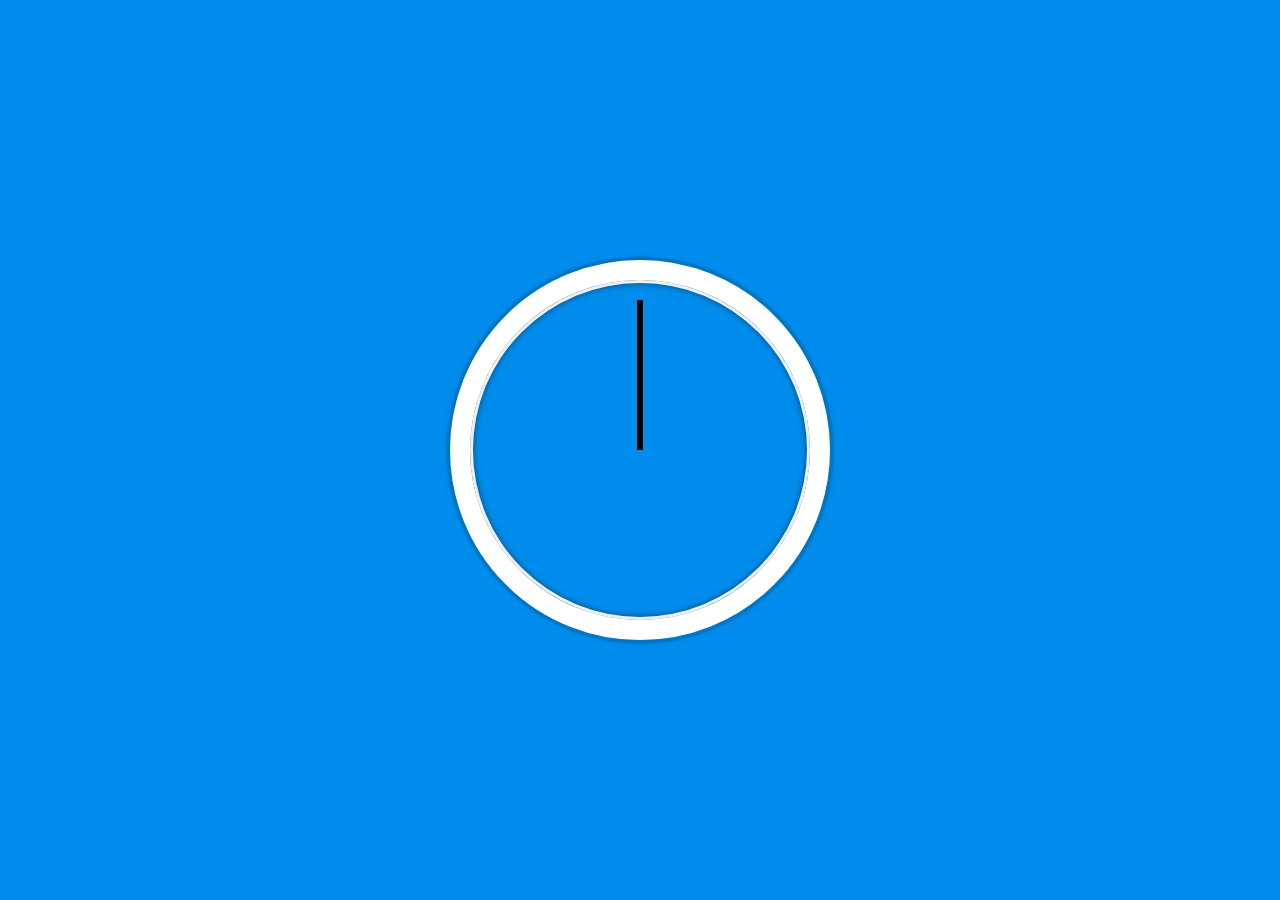
<file: 2-clock/index.html>
<!DOCTYPE html>
<html lang="en">
  <head>
    <meta charset="UTF-8" />
    <title>JS + CSS Clock</title>
  </head>
  <body>
    <div class="clock">
      <div class="clock-face">
        <div class="hand hour-hand"></div>
        <div class="hand min-hand"></div>
        <div class="hand second-hand"></div>
      </div>
    </div>

    <style>
      html {
        background: #018ded url(http://unsplash.it/1500/1000?image=881&blur=5);
        background-size: cover;
        font-family: 'helvetica neue';
        text-align: center;
        font-size: 10px;
      }

      body {
        margin: 0;
        font-size: 2rem;
        display: flex;
        flex: 1;
        min-height: 100vh;
        align-items: center;
      }

      .clock {
        width: 30rem;
        height: 30rem;
        border: 20px solid white;
        border-radius: 50%;
        margin: 50px auto;
        position: relative;
        padding: 2rem;
        box-shadow: 0 0 0 4px rgba(0, 0, 0, 0.1), inset 0 0 0 3px #efefef,
          inset 0 0 10px black, 0 0 10px rgba(0, 0, 0, 0.2);
      }

      .clock-face {
        position: relative;
        width: 100%;
        height: 100%;
        transform: translateY(
          -3px
        ); /* account for the height of the clock hands */
      }

      .hand {
        width: 50%;
        height: 6px;
        background: black;
        position: absolute;
        top: 50%;
        transform-origin: 100%;
        transform: rotate(90deg);
        transition: all 0.5s;
        transition-timing-function: cubic-bezier(0, 2.39, 0.58, 1);
      }
    </style>

    <script>
      const secondHand = document.querySelector('.second-hand');
      const minsHand = document.querySelector('.min-hand');
      const hourHand = document.querySelector('.hour-hand');
      function setDate() {
        const now = new Date();
        const seconds = now.getSeconds();
        //conversion for seconds to degrees. we added 90 because of the orgiginal 90 degree transform.
        const secondDegrees = (seconds / 60) * 360 + 90;
        secondHand.style.transform = `rotate(${secondDegrees}deg)`;

        const minutes = now.getMinutes();
        const minuteDegrees = (minutes / 60) * 360 + 90;
        minsHand.style.transform = `rotate(${minuteDegrees}deg)`;

        const hours = now.getHours();
        const hourDegrees = (hours / 12) * 360 + 90;
        hourHand.style.transform = `rotate(${hourDegrees}deg)`;
      }

      setInterval(setDate, 1000);
    </script>
  </body>
</html>
</file>
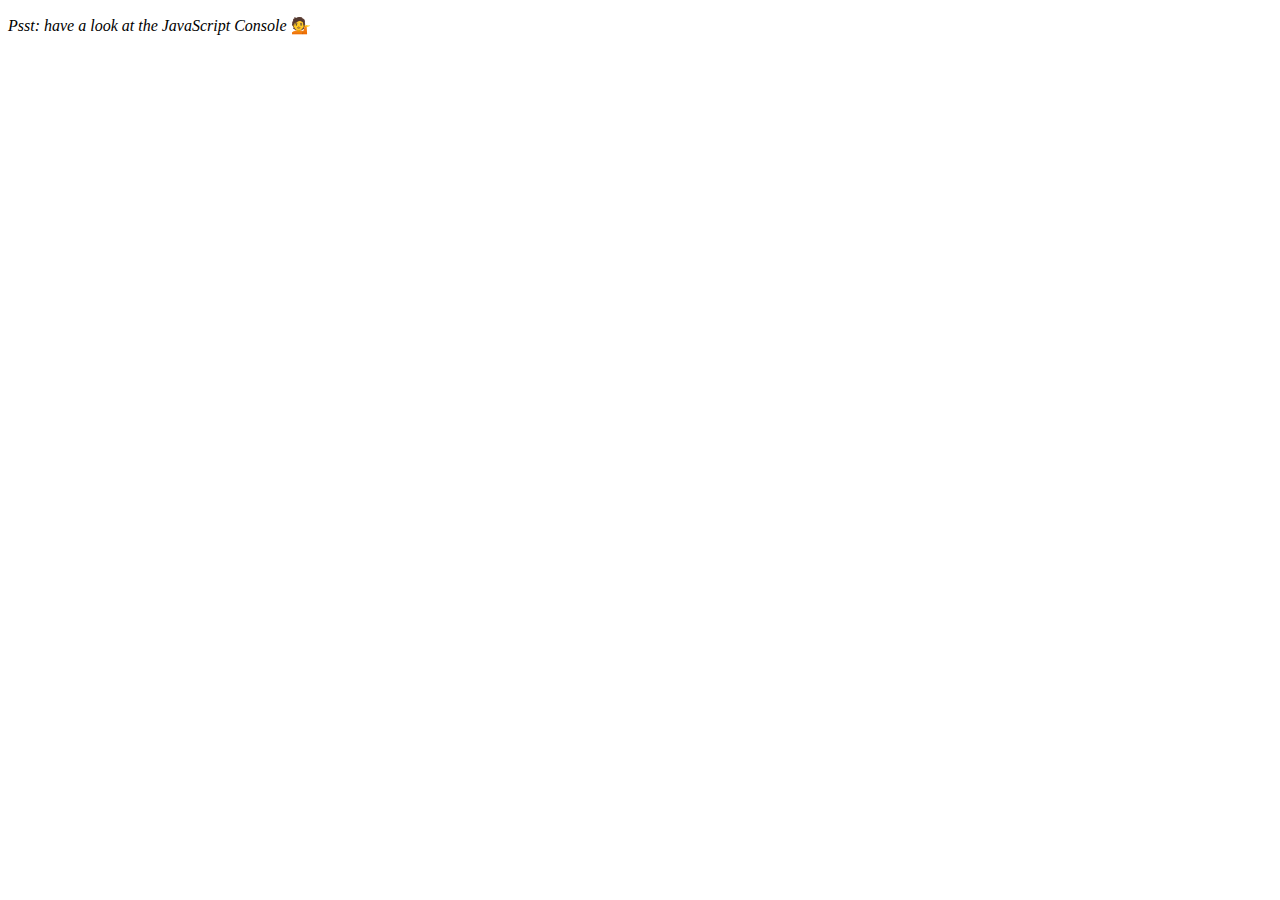
<file: 4-array-cardio-1/index.html>
<!DOCTYPE html>
<html lang="en">
<head>
  <meta charset="UTF-8">
  <title>Array Cardio 💪</title>
</head>
<body>
  <p><em>Psst: have a look at the JavaScript Console</em> 💁</p>
  <script>
    // Get your shorts on - this is an array workout!
    // ## Array Cardio Day 1

    // Some data we can work with

    const inventors = [
      { first: 'Albert', last: 'Einstein', year: 1879, passed: 1955 },
      { first: 'Isaac', last: 'Newton', year: 1643, passed: 1727 },
      { first: 'Galileo', last: 'Galilei', year: 1564, passed: 1642 },
      { first: 'Marie', last: 'Curie', year: 1867, passed: 1934 },
      { first: 'Johannes', last: 'Kepler', year: 1571, passed: 1630 },
      { first: 'Nicolaus', last: 'Copernicus', year: 1473, passed: 1543 },
      { first: 'Max', last: 'Planck', year: 1858, passed: 1947 },
      { first: 'Katherine', last: 'Blodgett', year: 1898, passed: 1979 },
      { first: 'Ada', last: 'Lovelace', year: 1815, passed: 1852 },
      { first: 'Sarah E.', last: 'Goode', year: 1855, passed: 1905 },
      { first: 'Lise', last: 'Meitner', year: 1878, passed: 1968 },
      { first: 'Hanna', last: 'Hammarström', year: 1829, passed: 1909 }
    ];

    const people = ['Beck, Glenn', 'Becker, Carl', 'Beckett, Samuel', 'Beddoes, Mick', 'Beecher, Henry', 'Beethoven, Ludwig', 'Begin, Menachem', 'Belloc, Hilaire', 'Bellow, Saul', 'Benchley, Robert', 'Benenson, Peter', 'Ben-Gurion, David', 'Benjamin, Walter', 'Benn, Tony', 'Bennington, Chester', 'Benson, Leana', 'Bent, Silas', 'Bentsen, Lloyd', 'Berger, Ric', 'Bergman, Ingmar', 'Berio, Luciano', 'Berle, Milton', 'Berlin, Irving', 'Berne, Eric', 'Bernhard, Sandra', 'Berra, Yogi', 'Berry, Halle', 'Berry, Wendell', 'Bethea, Erin', 'Bevan, Aneurin', 'Bevel, Ken', 'Biden, Joseph', 'Bierce, Ambrose', 'Biko, Steve', 'Billings, Josh', 'Biondo, Frank', 'Birrell, Augustine', 'Black, Elk', 'Blair, Robert', 'Blair, Tony', 'Blake, William'];

    // Array.prototype.filter()
    // 1. Filter the list of inventors for those who were born in the 1500's

    // Array.prototype.map()
    // 2. Give us an array of the inventors first and last names

    // Array.prototype.sort()
    // 3. Sort the inventors by birthdate, oldest to youngest

    // Array.prototype.reduce()
    // 4. How many years did all the inventors live all together?

    // 5. Sort the inventors by years lived

    // 6. create a list of Boulevards in Paris that contain 'de' anywhere in the name
    // https://en.wikipedia.org/wiki/Category:Boulevards_in_Paris


    // 7. sort Exercise
    // Sort the people alphabetically by last name

    // 8. Reduce Exercise
    // Sum up the instances of each of these
    const data = ['car', 'car', 'truck', 'truck', 'bike', 'walk', 'car', 'van', 'bike', 'walk', 'car', 'van', 'car', 'truck' ];

  </script>
</body>
</html>
</file>
